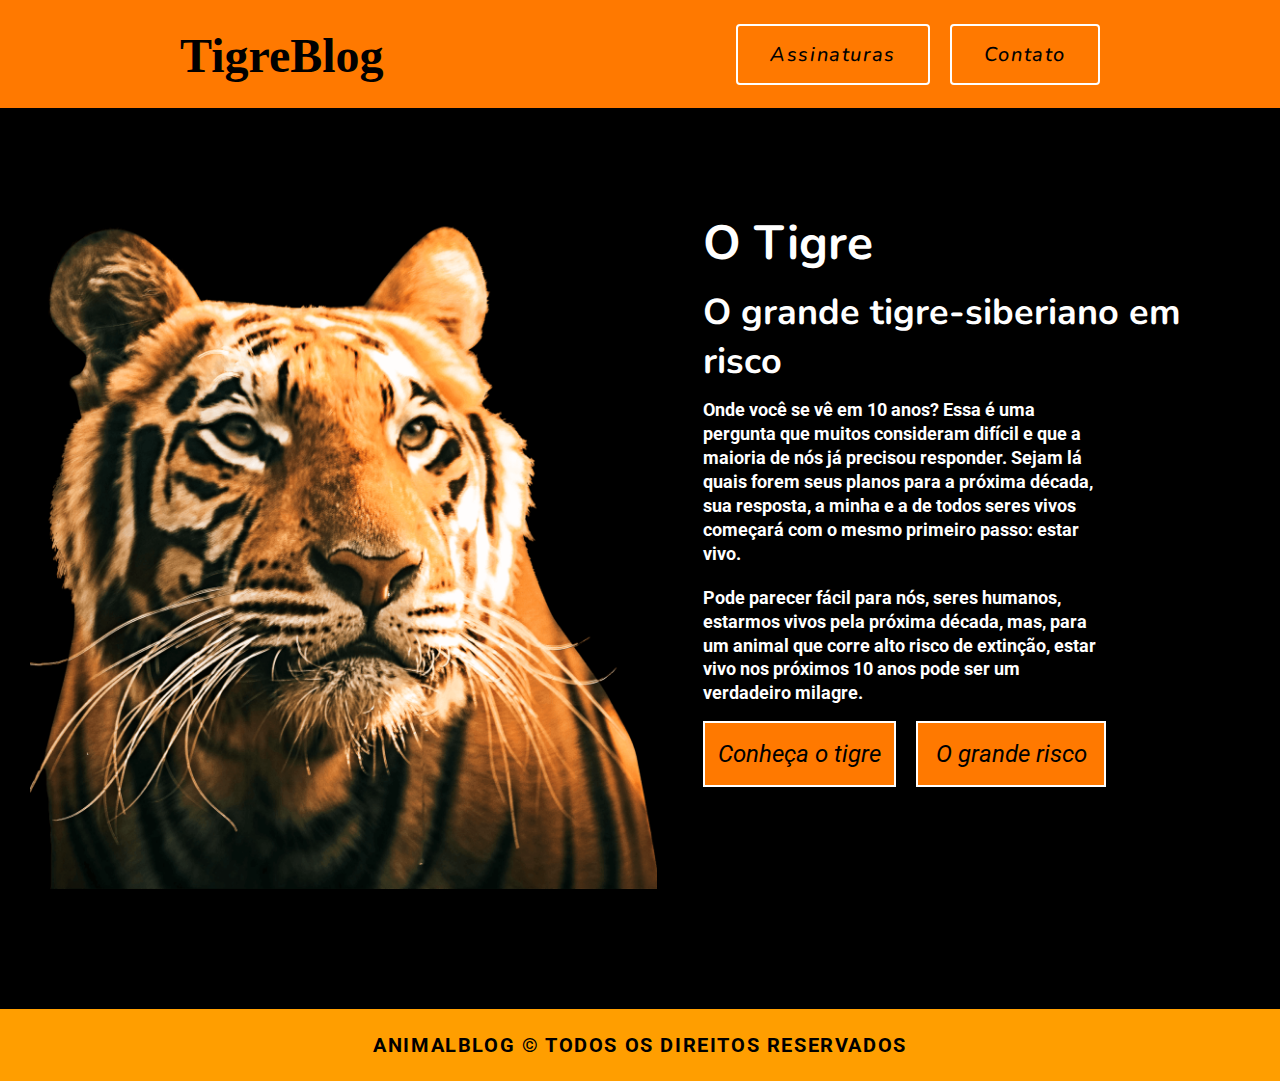
<file: index.html>
<!DOCTYPE html>
<html lang="pt-BR">

<head>
  <meta charset="UTF-8">
  <meta http-equiv="X-UA-Compatible" content="IE=edge">
  <meta name="viewport" content="width=device-width, initial-scale=1.0">
  <title>Tigre Blog</title>
  <meta name="description" content="Venha conferir todas as informações sobre o tigre-siberiano">

  <!-- metas/ogs -->
  <meta property="og:title" content="Tigre Blog">
  <meta property="og:description" content="Venha conferir todas as informações sobre o tigre-siberiano">
  <meta property="og:type" content="website">

  <!-- fonts / roboto / nunito -->
  <link rel="preconnect" href="https://fonts.googleapis.com">
  <link rel="preconnect" href="https://fonts.gstatic.com" crossorigin>
  <link href="https://fonts.googleapis.com/css2?family=Nunito:ital,wght@0,500;0,600;0,700;1,500;1,600;1,700&family=Roboto:ital,wght@0,400;0,500;1,400;1,500&display=swap" rel="stylesheet">

  <!-- links/ css / favicon -->
  <link rel="shortcut icon" href="./favicon.ico" type="image/x-icon">
  <link rel="preload" href="./css/style.min.css" as="style">
  <link rel="stylesheet" href="./css/style.min.css">
</head>

<body>
  <header class="background-3">
    <div class="container header-content container-main">
      <div class="header-content-logo">
        <a href="./index.html" aria-label="retornar para a home">
          <img src="./img/icons/TigreBlog.svg" alt="Logo" width="220" height="64">
        </a>
      </div>
      <nav class="nav-secundaria" aria-label="Navegação secundária" data-menu>
        <button class="menu-mobile" data-menu="button"></button>
        <ul class="nav-secundaria-itens" data-menu="list">
          <li>
            <a href="./assinaturas.html" class="color-2 size-20 family-title">Assinaturas</a>
          </li>
          <li>
            <a href="./assinaturas.html" class="color-2 size-20 family-title">Contato</a>
          </li>
        </ul>
      </nav>
    </div>
  </header>
  <main>
    <section class="background-2 intro-home-bg" aria-label="Introdução da home">
      <div class="container-intro-home intro-home">
        <div class="intro-home-img">
          <img src="./img/Richard-parker.png" alt="O tigre Richard parker" width="1300" height="1620">
        </div>
        <div class="intro-home-content">
          <h1 class="color-1 size-48 family-title">O Tigre <span class="size-36">O grande tigre-siberiano em risco</span></h1>
          <p class="color-1 size-18 family-text">Onde você se vê em 10 anos? Essa é uma pergunta que muitos consideram difícil e que a maioria de nós já precisou responder. Sejam lá quais forem seus planos para a próxima década, sua resposta, a minha e a de todos seres vivos começará com o mesmo primeiro passo: estar vivo.</p>
          <p class="color-1 size-18 family-text">Pode parecer fácil para nós, seres humanos, estarmos vivos pela próxima década, mas, para um animal que corre alto risco de extinção, estar vivo nos próximos 10 anos pode ser um verdadeiro milagre. </p>
          <nav class="nav-primaria" aria-label="Navegação primária">
            <ul>
              <li>
                <a href="./tigre.html" class="color-2 size-24 background-3 family-text">Conheça o tigre</a>
              </li>
              <li>
                <a href="./extincao.html" class="color-2 size-24 background-3 family-text">O grande risco</a>
              </li>
            </ul>
          </nav>
        </div>
      </div>
    </section>
  </main>
  <footer class="background-4">
    <div class="container-main footer-content">
      <p class="color-2 size-20 family-text">Animalblog &copy; todos os direitos reservados</p>
    </div>
  </footer>
  <script type="module" src="./js/script.js"></script>
</body>

</html>
</file>
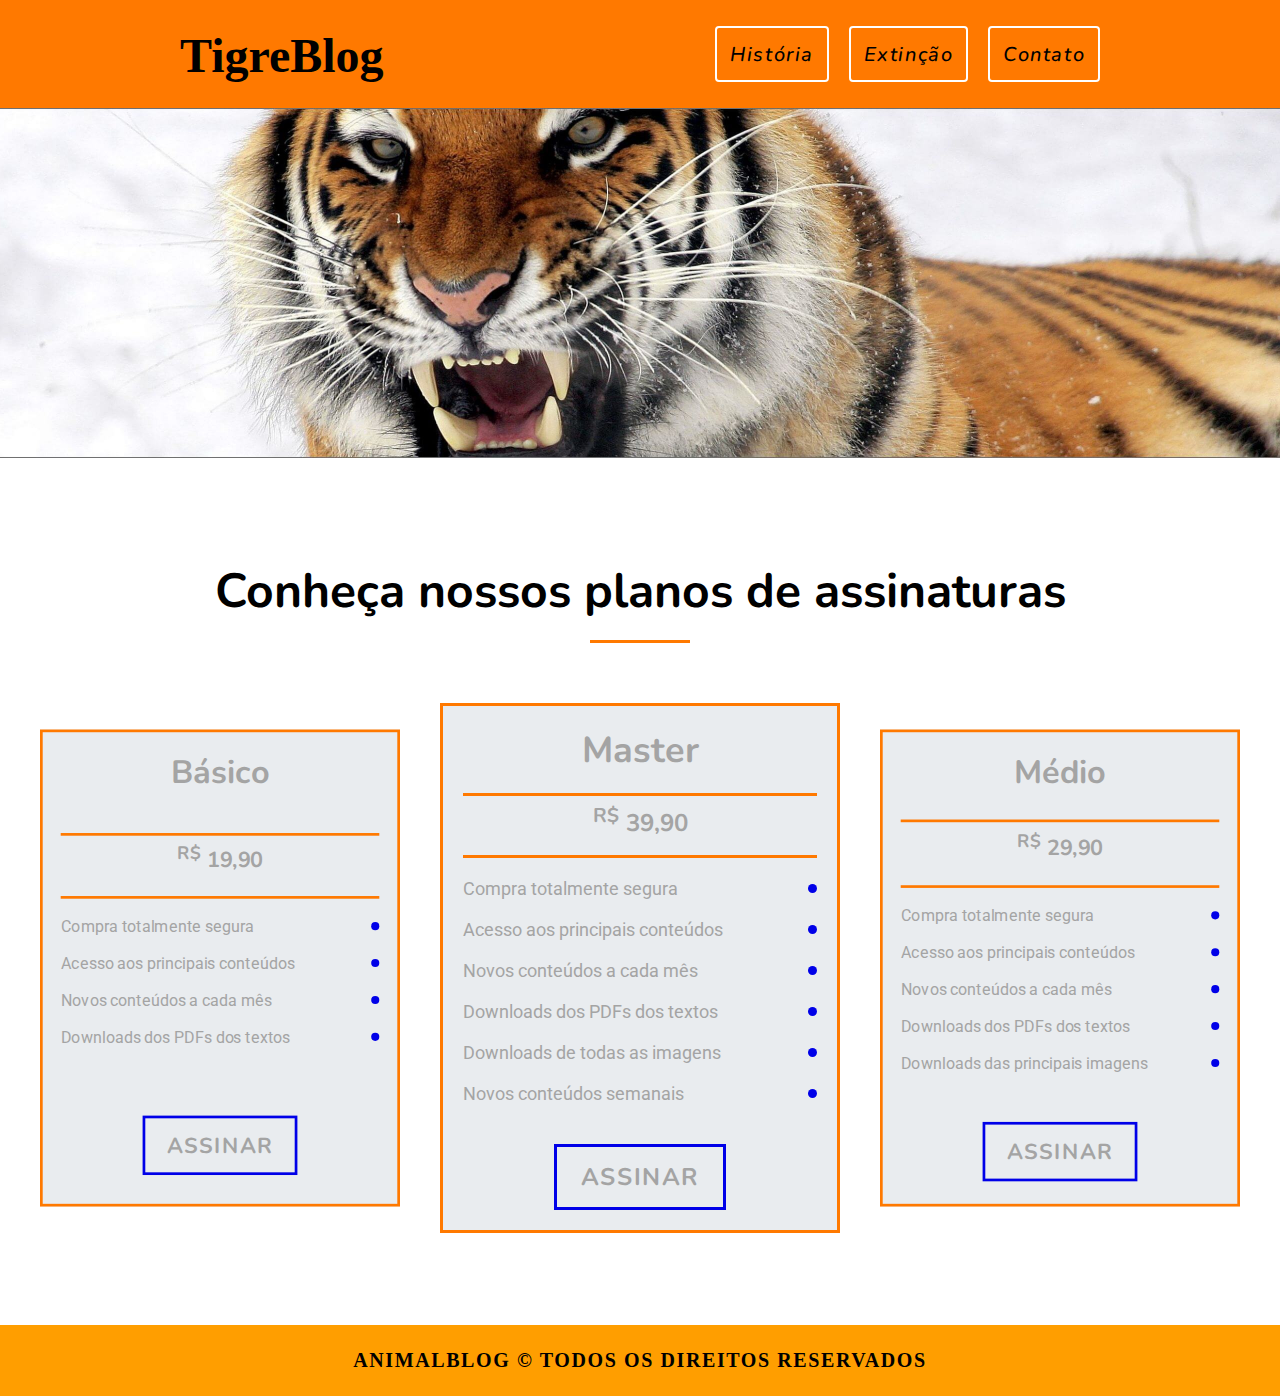
<file: assinaturas.html>
<!DOCTYPE html>
<html lang="pt-BR">

<head>
  <meta charset="UTF-8">
  <meta http-equiv="X-UA-Compatible" content="IE=edge">
  <meta name="viewport" content="width=device-width, initial-scale=1.0">
  <title>Tigre Blog</title>
  <meta name="description" content="Venha conferir todas as informações sobre o tigre-siberiano">

  <!-- metas/ogs -->
  <meta property="og:title" content="Tigre Blog">
  <meta property="og:description" content="Venha conferir todas as informações sobre o tigre-siberiano">
  <meta property="og:type" content="website">

  <!-- fonts / roboto / nunito -->
  <link rel="preconnect" href="https://fonts.googleapis.com">
  <link rel="preconnect" href="https://fonts.gstatic.com" crossorigin>
  <link href="https://fonts.googleapis.com/css2?family=Nunito:ital,wght@0,500;0,600;0,700;1,500;1,600;1,700&family=Roboto:ital,wght@0,400;0,500;1,400;1,500&display=swap" rel="stylesheet">

  <!-- links/ css / favicon -->
  <link rel="shortcut icon" href="./favicon.ico" type="image/x-icon">
  <link rel="preload" href="./css/style.min.css" as="style">
  <link rel="stylesheet" href="./css/style.min.css">
</head>

<body>
  <header class="background-3" id="header">
    <div class="container header-content container-main">
      <div class="header-content-logo">
        <a href="./index.html" aria-label="retornar para a home">
          <img src="./img/icons/TigreBlog.svg" alt="Logo" width="220" height="64">
        </a>
      </div>
      <!-- ainda com a classe de nav secundária pois compartilha
           os mesmos estilos que a nav da home, porém aqui ela se torna a 
           unica navegação da página, por isso aqui, ela recebe o aria de principal
           porém na home mantém o aria de secundária -->
      <nav class="nav-secundaria" aria-label="Navegação primária" data-menu>
        <button class="menu-mobile" data-menu="button"></button>
        <ul class="nav-secundaria-itens nav-secunda-itens-tigre" data-menu="list">
          <li>
            <a href="./tigre.html" class="color-2 size-20 family-title">História</a>
          </li>
          <li>
            <a href="./extincao.html" class="color-2 size-20 family-title">Extinção</a>
          </li>
          <li>
            <a href="./assinaturas.html" class="color-2 size-20 family-title">Contato</a>
          </li>
        </ul>
      </nav>
    </div>
  </header>
  <!-- div somente para servir de interação com o css
       e gerar a foto de introdução via background -->
  <div class="intro intro-assinaturas">
  </div>
  <main>
    <section id="planos" aria-labelledby="planos-title">
      <h1 class="color-2 size-48 family-title bold container-main" id="planos-title">Conheça nossos planos de assinaturas</h1>
      <div class="assinaturas-planos container-planos">
        <div class="basico">
          <h2 class="color-4 family-title bold size-36">Básico</h2>
          <span class="color-4 family-title bold size-24 span-price"><sup>R$</sup> 19,90</span>
          <ul class="assinaturas-planos-especificacoes" aria-label="Especificações">
            <li>
              <span class="color-4 family-text size-18">Compra totalmente segura</span>
            </li>
            <li>
              <span class="color-4 family-text size-18">Acesso aos principais conteúdos</span>
            </li>
            <li>
              <span class="color-4 family-text size-18">Novos conteúdos a cada mês</span>
            </li>
            <li>
              <span class="color-4 family-text size-18"> Downloads dos PDFs dos textos</span>
            </li>
          </ul>
          <div class="link-to-buy">
            <a href="" class="color-4 family-title bold size-24" aria-label="Clique para assinar um de nosso planos">Assinar</a>
          </div>
        </div>
        <div class="medio">
          <h2 class="color-4 family-title bold size-36">Médio</h2>
          <span class="color-4 family-title bold size-24 span-price"><sup>R$</sup> 29,90</span>
          <ul class="assinaturas-planos-especificacoes" aria-label="Especificações">
            <li>
              <span class="color-4 family-text size-18">Compra totalmente segura</span>
            </li>
            <li>
              <span class="color-4 family-text size-18">Acesso aos principais conteúdos</span>
            </li>
            <li>
              <span class="color-4 family-text size-18">Novos conteúdos a cada mês</span>
            </li>
            <li>
              <span class="color-4 family-text size-18"> Downloads dos PDFs dos textos</span>
            </li>
            <li>
              <span class="color-4 family-text size-18"> Downloads das principais imagens</span>
            </li>
          </ul>
          <div class="link-to-buy">
            <a href="" class="color-4 family-title bold size-24" aria-label="Clique para assinar um de nosso planos">Assinar</a>
          </div>
        </div>
        <div class="master">
          <h2 class="color-4 family-title bold size-36">Master</h2>
          <span class="color-4 family-title bold size-24 span-price"><sup>R$</sup> 39,90</span>
          <ul class="assinaturas-planos-especificacoes" aria-label="Especificações">
            <li>
              <span class="color-4 family-text size-18">Compra totalmente segura</span>
            </li>
            <li>
              <span class="color-4 family-text size-18">Acesso aos principais conteúdos</span>
            </li>
            <li>
              <span class="color-4 family-text size-18">Novos conteúdos a cada mês</span>
            </li>
            <li>
              <span class="color-4 family-text size-18">Downloads dos PDFs dos textos</span>
            </li>
            <li>
              <span class="color-4 family-text size-18">Downloads de todas as imagens</span>
            </li>
            <li>
              <span class="color-4 family-text size-18"> Novos conteúdos semanais</span>
            </li>
          </ul>
          <div class="link-to-buy">
            <a href="" class="color-4 family-title bold size-24" aria-label="Clique para assinar um de nosso planos">Assinar</a>
          </div>
        </div>
      </div>
    </section>
  </main>
  <footer class="background-4">
    <div class="container-main footer-content">
      <p class="color-2 size-20">Animalblog &copy; todos os direitos reservados</p>
    </div>
  </footer>
  <script type="module" src="./js/script.js"></script>
</body>

</html>
</file>
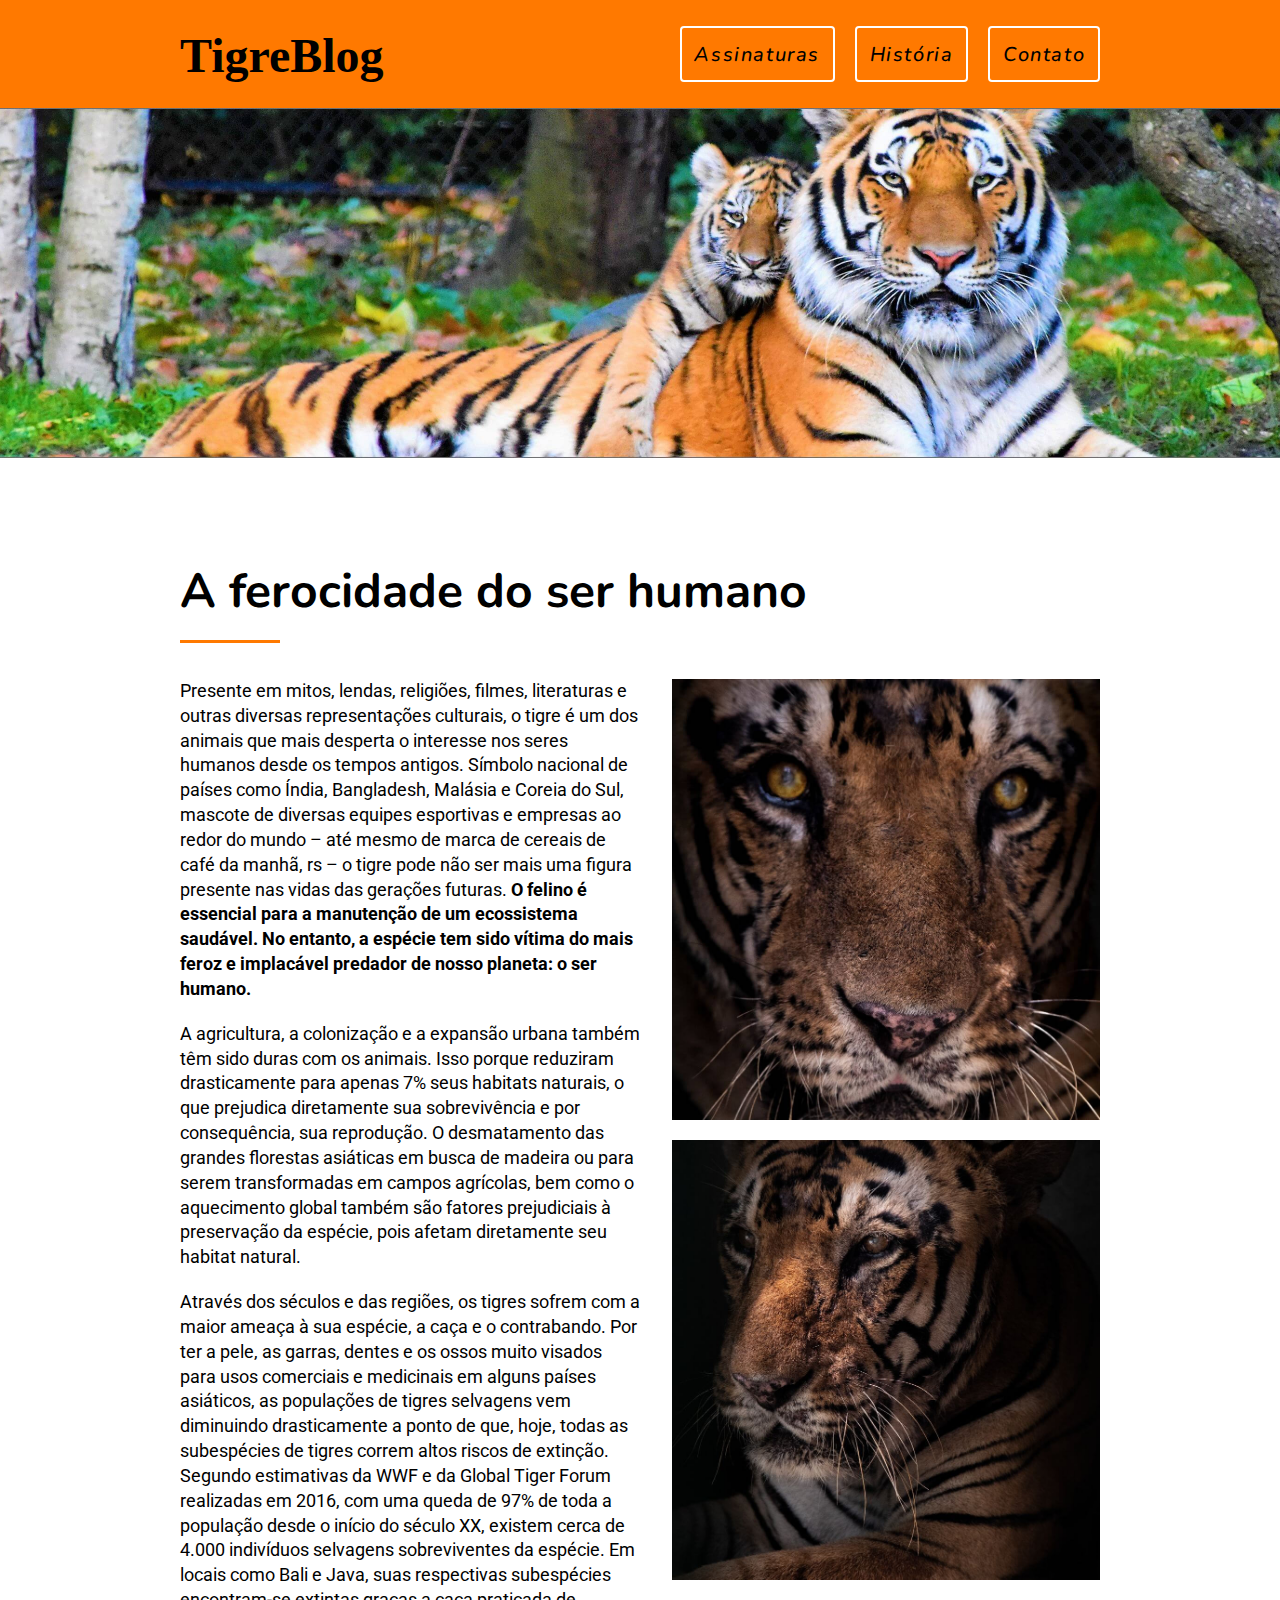
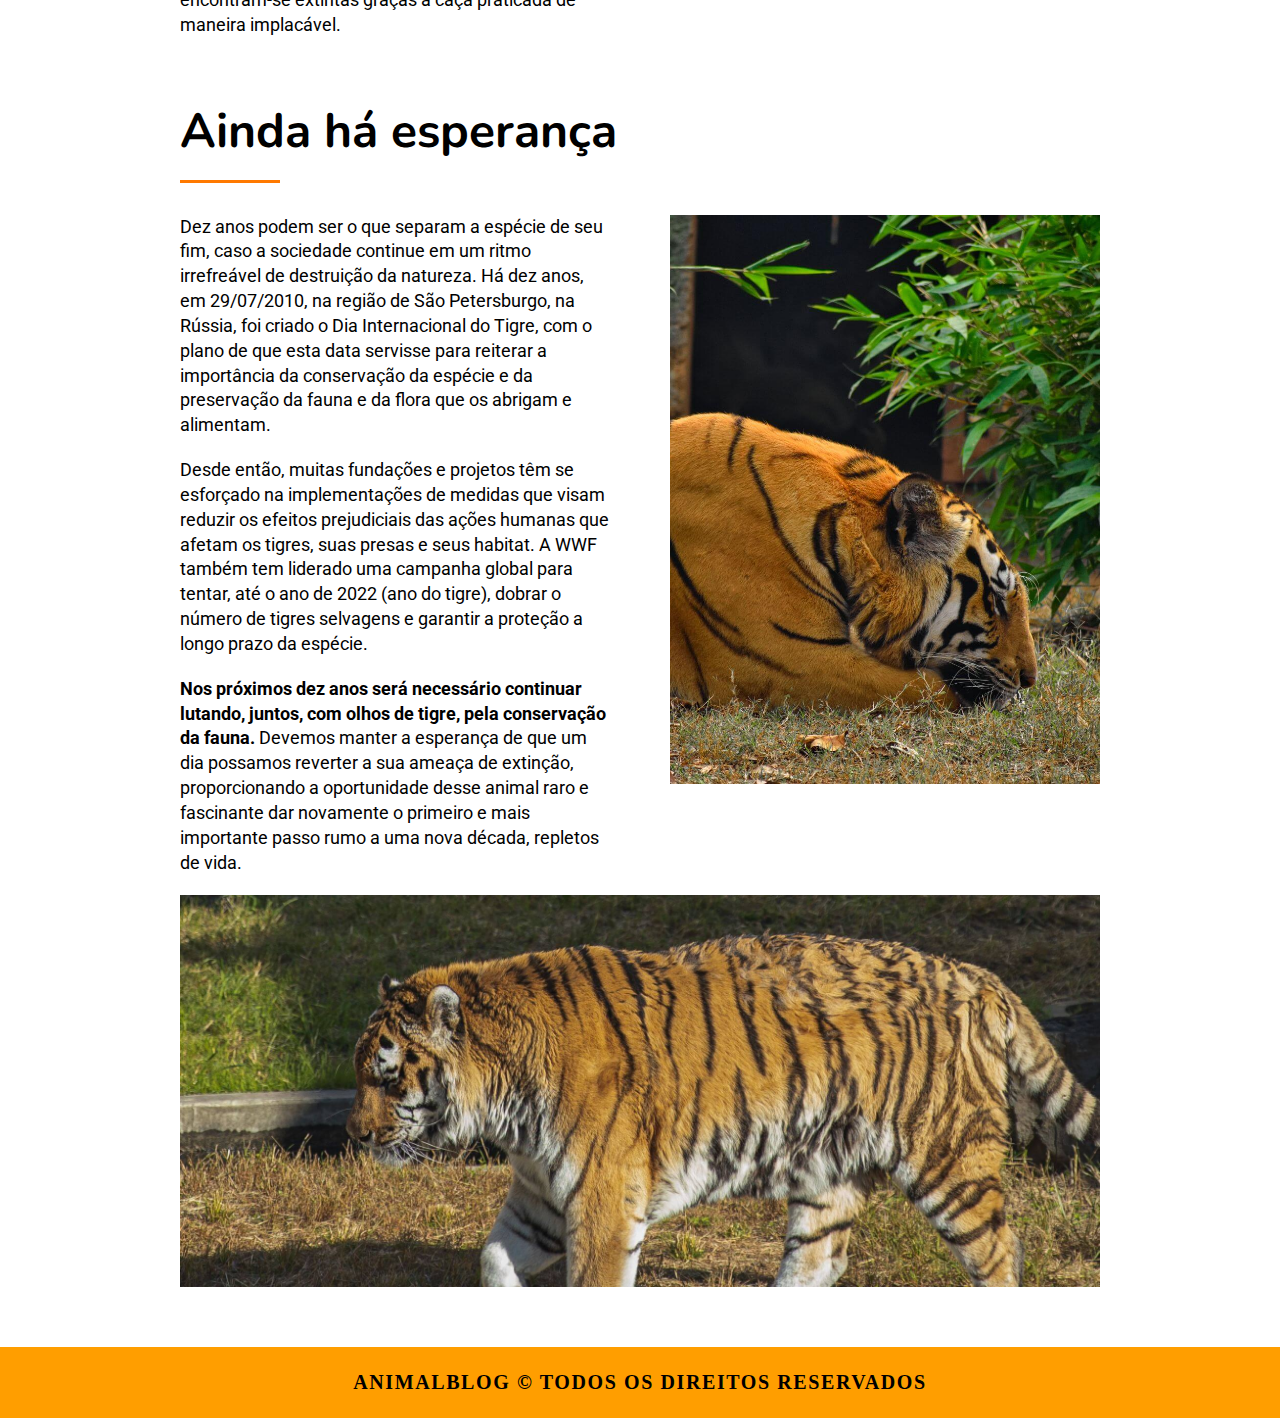
<file: extincao.html>
<!DOCTYPE html>
<html lang="pt-BR">

<head>
  <meta charset="UTF-8">
  <meta http-equiv="X-UA-Compatible" content="IE=edge">
  <meta name="viewport" content="width=device-width, initial-scale=1.0">
  <title>Tigre Blog</title>
  <meta name="description" content="Venha conferir todas as informações sobre o tigre-siberiano">

  <!-- metas/ogs -->
  <meta property="og:title" content="Tigre Blog">
  <meta property="og:description" content="Venha conferir todas as informações sobre o tigre-siberiano">
  <meta property="og:type" content="website">

  <!-- fonts / roboto / nunito -->
  <link rel="preconnect" href="https://fonts.googleapis.com">
  <link rel="preconnect" href="https://fonts.gstatic.com" crossorigin>
  <link href="https://fonts.googleapis.com/css2?family=Nunito:ital,wght@0,500;0,600;0,700;1,500;1,600;1,700&family=Roboto:ital,wght@0,400;0,500;1,400;1,500&display=swap" rel="stylesheet">

  <!-- links/ css / favicon -->
  <link rel="shortcut icon" href="./favicon.ico" type="image/x-icon">
  <link rel="preload" href="./css/style.min.css" as="style">
  <link rel="stylesheet" href="./css/style.min.css">
</head>

<body>
  <header class="background-3" id="header">
    <div class="container header-content container-main">
      <div class="header-content-logo">
        <a href="./index.html" aria-label="retornar para a home">
          <img src="./img/icons/TigreBlog.svg" alt="Logo" width="220" height="64">
        </a>
      </div>
      <!-- ainda com a classe de nav secundária pois compartilha
           os mesmos estilos que a nav da home, porém aqui ela se torna a 
           unica navegação da página, por isso aqui, ela recebe o aria de principal
           porém na home mantém o aria de secundária -->
      <nav class="nav-secundaria" aria-label="Navegação primária" data-menu>
        <button class="menu-mobile" data-menu="button"></button>
        <ul class="nav-secundaria-itens nav-secunda-itens-tigre" data-menu="list">
          <li>
            <a href="./assinaturas.html" class="color-2 size-20 family-title">Assinaturas</a>
          </li>
          <li>
            <a href="./tigre.html" class="color-2 size-20 family-title">História</a>
          </li>
          <li>
            <a href="./assinaturas.html" class="color-2 size-20 family-title">Contato</a>
          </li>
        </ul>
      </nav>
    </div>
  </header>
  <!-- div somente para servir de interação com o css
       e gerar a foto de introdução via background -->
  <div class="intro intro-extincao">
  </div>
  <main>
    <article class="container-main ferocidade" aria-label="A ferocidade do ser humano">
      <h1 class="color-2 size-48 family-title bold">A ferocidade do ser humano</h1>
      <div class="ferocidade-grid">
        <div class="ferocidade-grid-text">
          <p class="color-2 family-text size-18 line-height-text">Presente em mitos, lendas, religiões, filmes, literaturas e outras diversas representações culturais, o tigre é um dos animais que mais desperta o interesse nos seres humanos desde os tempos antigos. Símbolo nacional de países como Índia, Bangladesh, Malásia e Coreia do Sul, mascote de diversas equipes esportivas e empresas ao redor do mundo – até mesmo de marca de cereais de café da manhã, rs – o tigre pode não ser mais uma figura presente nas vidas das gerações futuras.<strong> O felino é essencial para a manutenção de um ecossistema saudável. No entanto, a espécie tem sido vítima do mais feroz e implacável predador de nosso planeta: o ser humano.</strong> </p>
          <p class="color-2 family-text size-18 line-height-text">A agricultura, a colonização e a expansão urbana também têm sido duras com os animais. Isso porque reduziram drasticamente para apenas 7% seus habitats naturais, o que prejudica diretamente sua sobrevivência e por consequência, sua reprodução. O desmatamento das grandes florestas asiáticas em busca de madeira ou para serem transformadas em campos agrícolas, bem como o aquecimento global também são fatores prejudiciais à preservação da espécie, pois afetam diretamente seu habitat natural.
          </p>
          <p class="color-2 family-text size-18 line-height-text">Através dos séculos e das regiões, os tigres sofrem com a maior ameaça à sua espécie, a caça e o contrabando. Por ter a pele, as garras, dentes e os ossos muito visados para usos comerciais e medicinais em alguns países asiáticos, as populações de tigres selvagens vem diminuindo drasticamente a ponto de que, hoje, todas as subespécies de tigres correm altos riscos de extinção. Segundo estimativas da WWF e da Global Tiger Forum realizadas em 2016, com uma queda de 97% de toda a população desde o início do século XX, existem cerca de 4.000 indivíduos selvagens sobreviventes da espécie. Em locais como Bali e Java, suas respectivas subespécies encontram-se extintas graças a caça praticada de maneira implacável. </p>
        </div>
        <div class="ferocidade-grid-img">
          <div>
            <img src="./img/extincao/Ferocidade-1.jpg" alt="Imagem de um tigre descontente" width="920" height="947">
          </div>
          <div>
            <img src="./img/extincao/Ferocidade-2.jpg" alt="Imagem de um tigre descontente" width="920" height="947">
          </div>
        </div>
      </div>
    </article>

    <article class="container-main esperanca" aria-label="Ainda há esperança">
      <h1 class="color-2 bold family-title size-48">Ainda há esperança</h1>
      <div class="esperanca-grid">
        <div class="esperanca-text">
          <p class="color-2 family-text line-height-text size-18">Dez anos podem ser o que separam a espécie de seu fim, caso a sociedade continue em um ritmo irrefreável de destruição da natureza. Há dez anos, em 29/07/2010, na região de São Petersburgo, na Rússia, foi criado o Dia Internacional do Tigre, com o plano de que esta data servisse para reiterar a importância da conservação da espécie e da preservação da fauna e da flora que os abrigam e alimentam.</p>
          <p class="color-2 family-text line-height-text size-18">Desde então, muitas fundações e projetos têm se esforçado na implementações de medidas que visam reduzir os efeitos prejudiciais das ações humanas que afetam os tigres, suas presas e seus habitat. A WWF também tem liderado uma campanha global para tentar, até o ano de 2022 (ano do tigre), dobrar o número de tigres selvagens e garantir a proteção a longo prazo da espécie.</p>
          <p class="color-2 family-text line-height-text size-18"><strong>Nos próximos dez anos será necessário continuar lutando, juntos, com olhos de tigre, pela conservação da fauna.</strong> Devemos manter a esperança de que um dia possamos reverter a sua ameaça de extinção, proporcionando a oportunidade desse animal raro e fascinante dar novamente o primeiro e mais importante passo rumo a uma nova década, repletos de vida.</p>
        </div>
        <div class="esperanca-img-1">
          <img src="./img/extincao/esperança_1.jpg" alt="Tigre esperança imagem um" width="840" height="1112">
        </div>
        <div class="esperanca-img-2">
          <img src="./img/extincao/experança_2.jpg" alt="Tigre esperança imagem dois" width="1880" height="800">
        </div>
      </div>
    </article>
  </main>
  <footer class=" background-4">
    <div class="container-main footer-content">
      <p class="color-2 size-20">Animalblog &copy; todos os direitos reservados</p>
    </div>
  </footer>
  <script type="module" src="./js/script.js"></script>
</body>

</html>
</file>
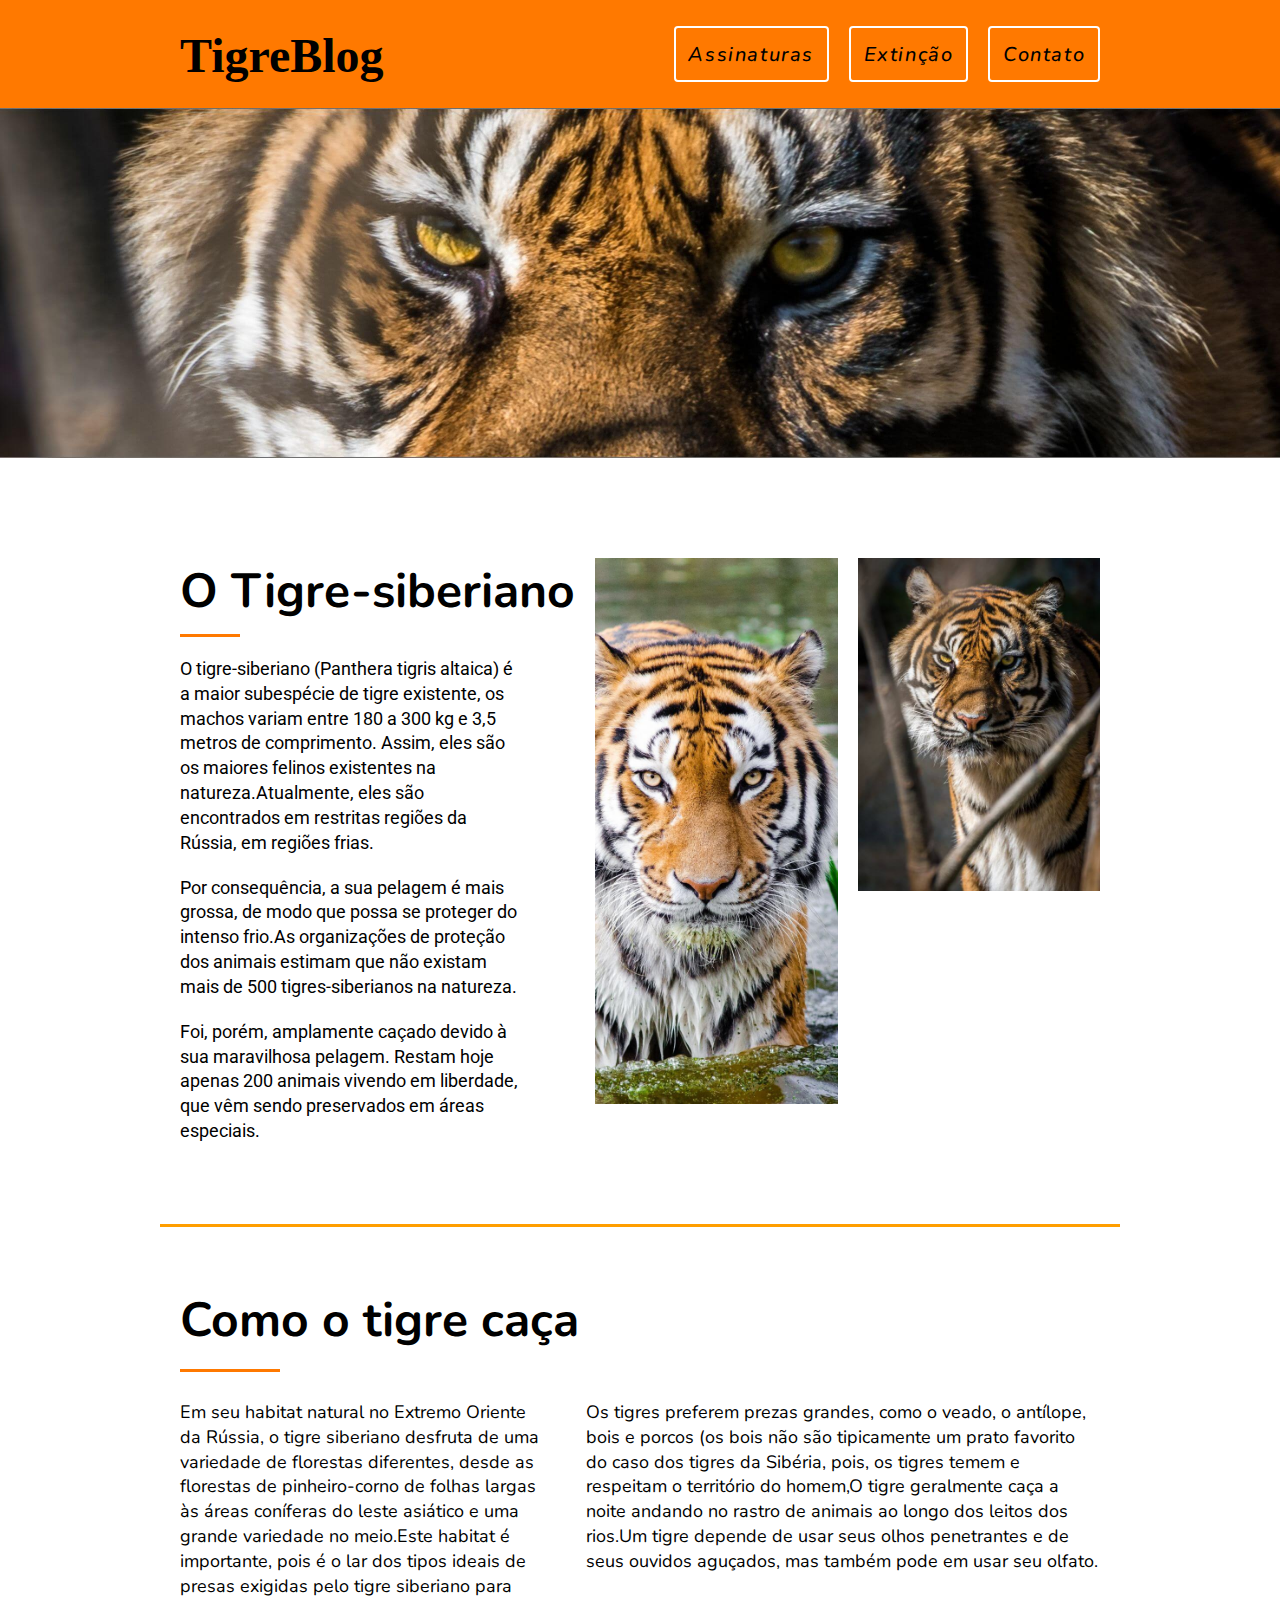
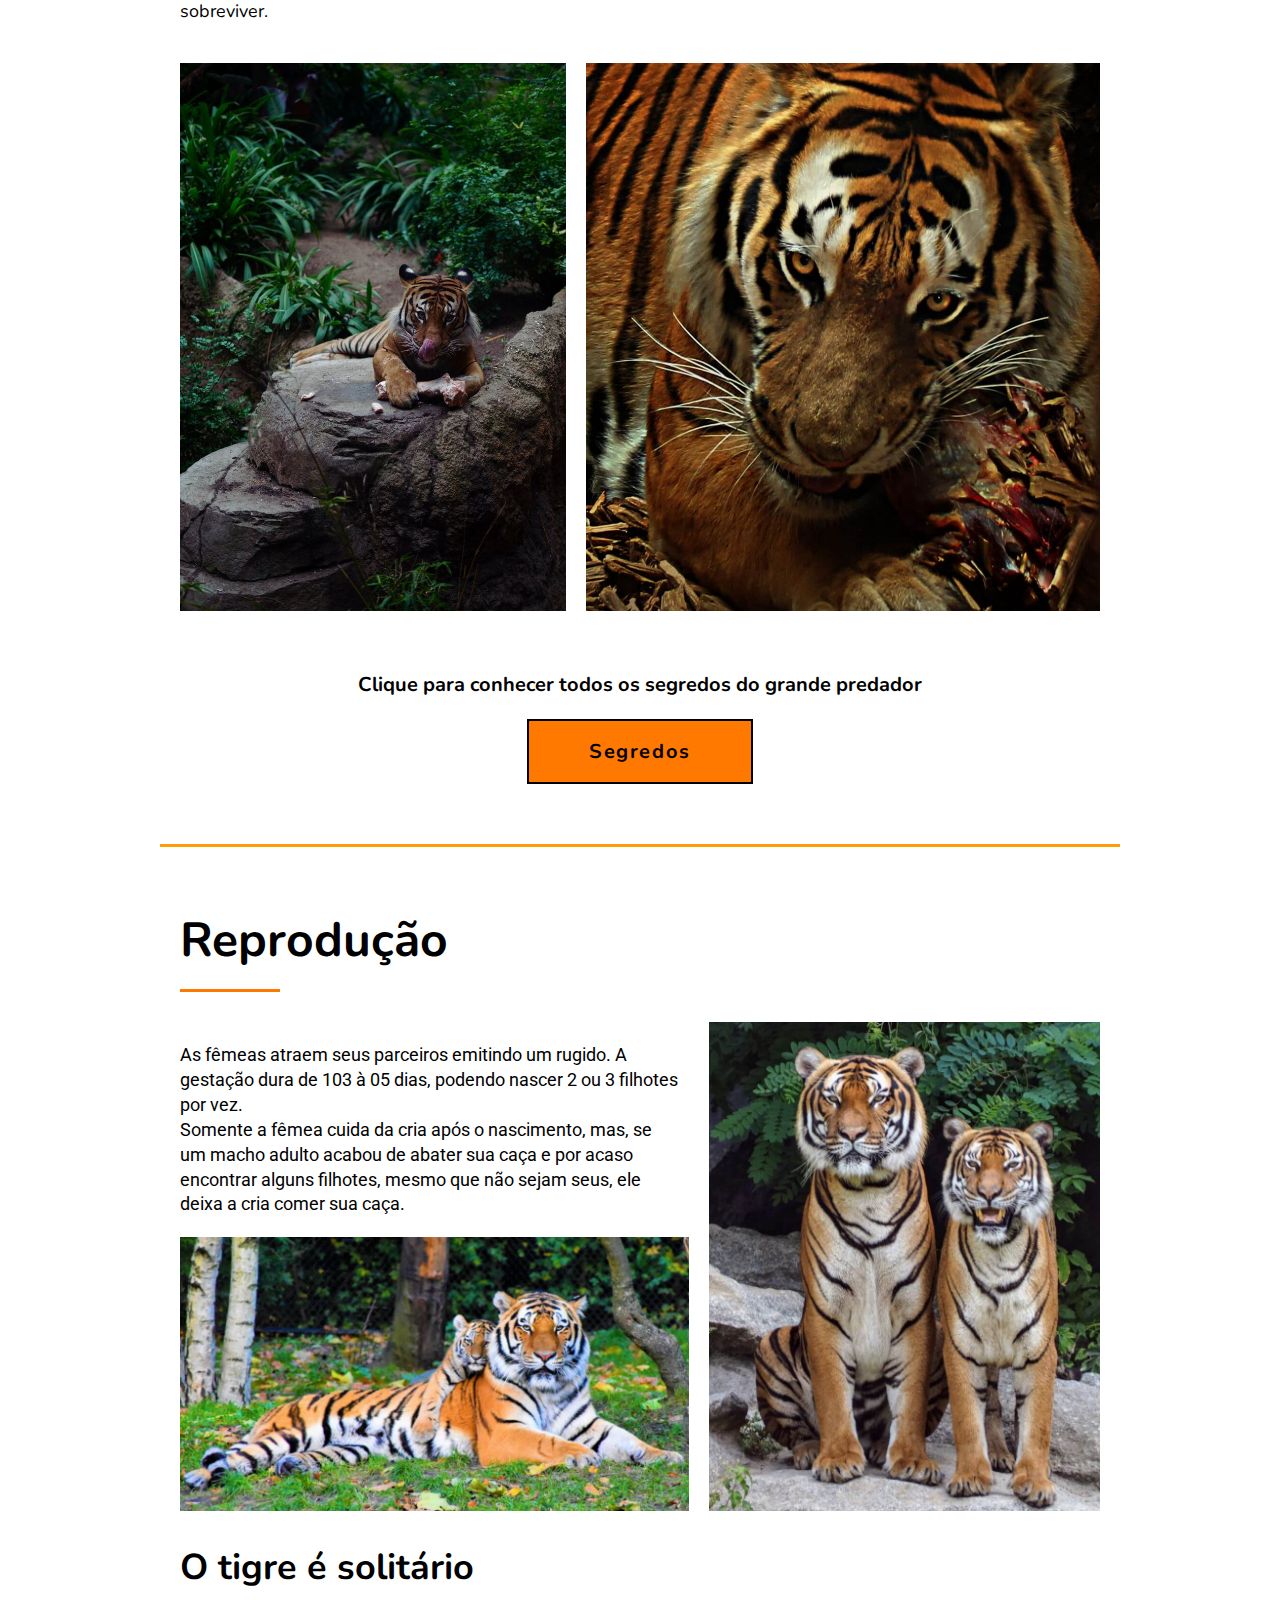
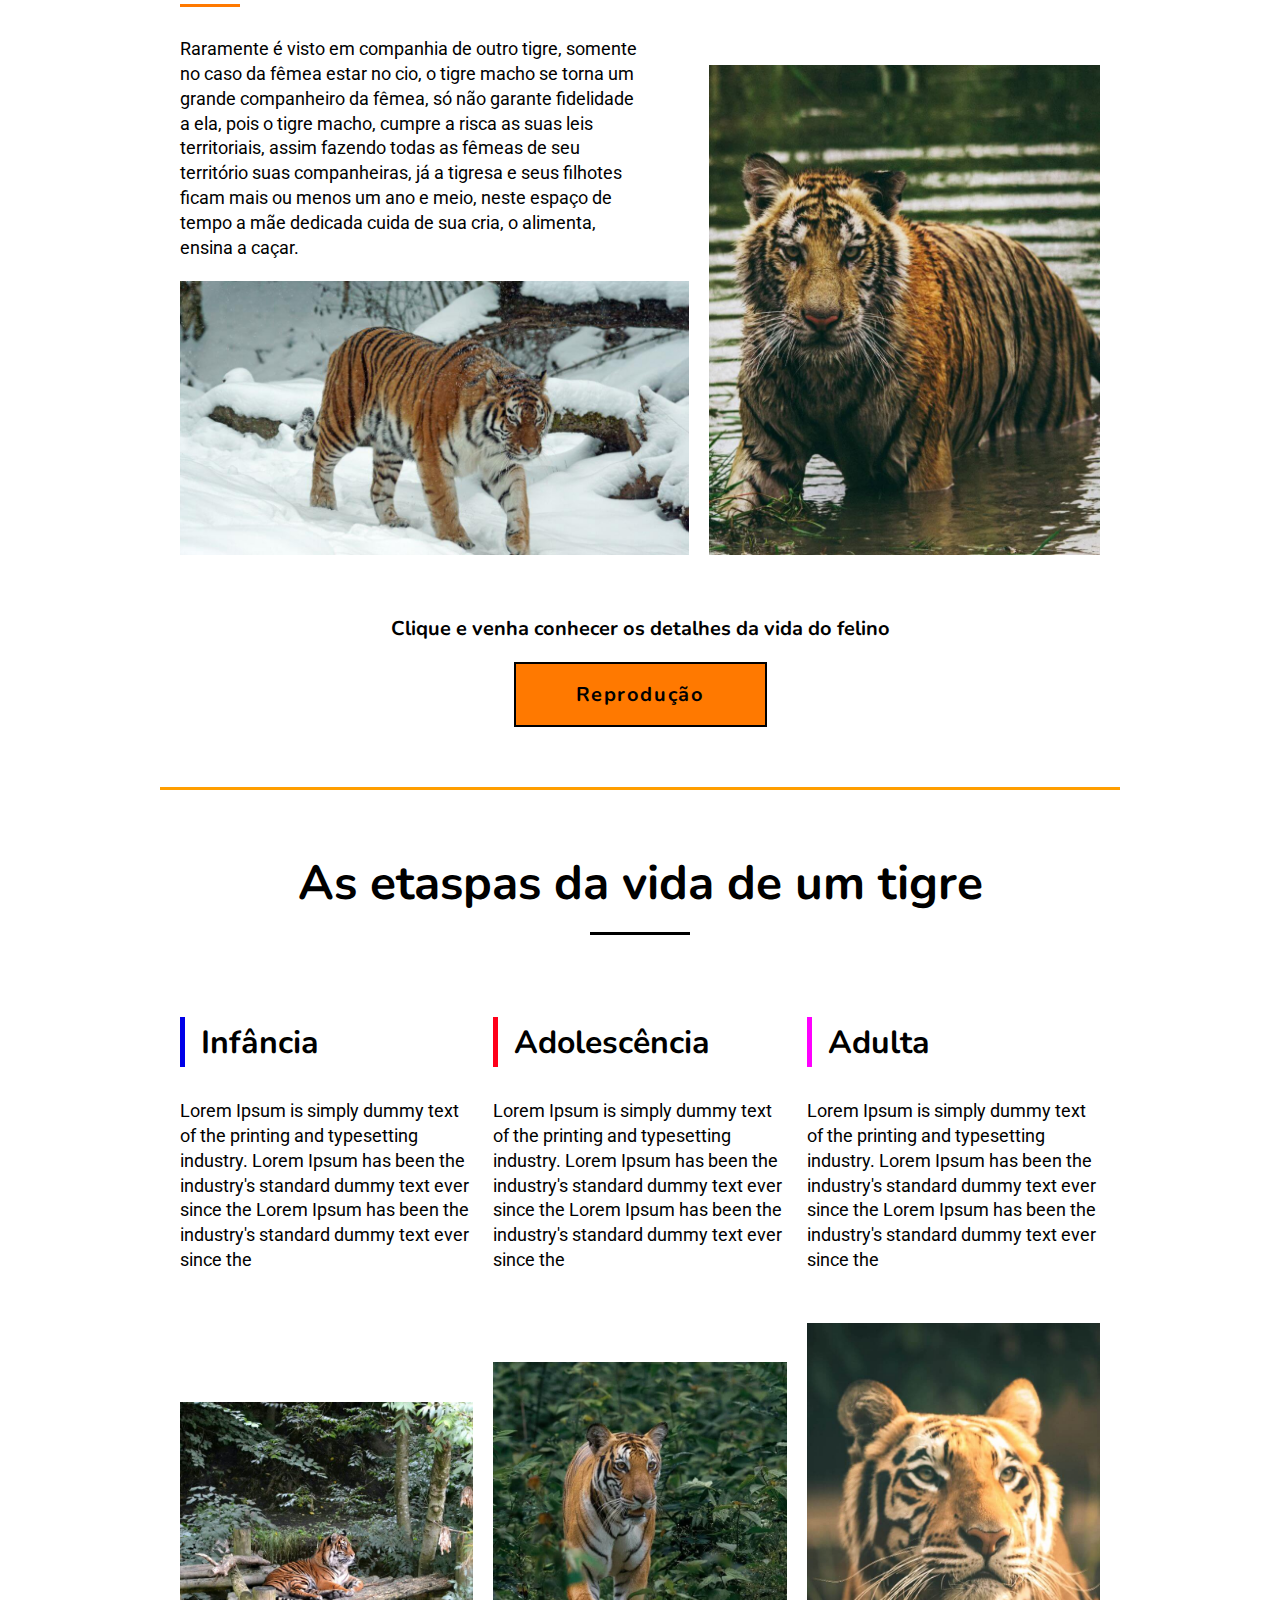
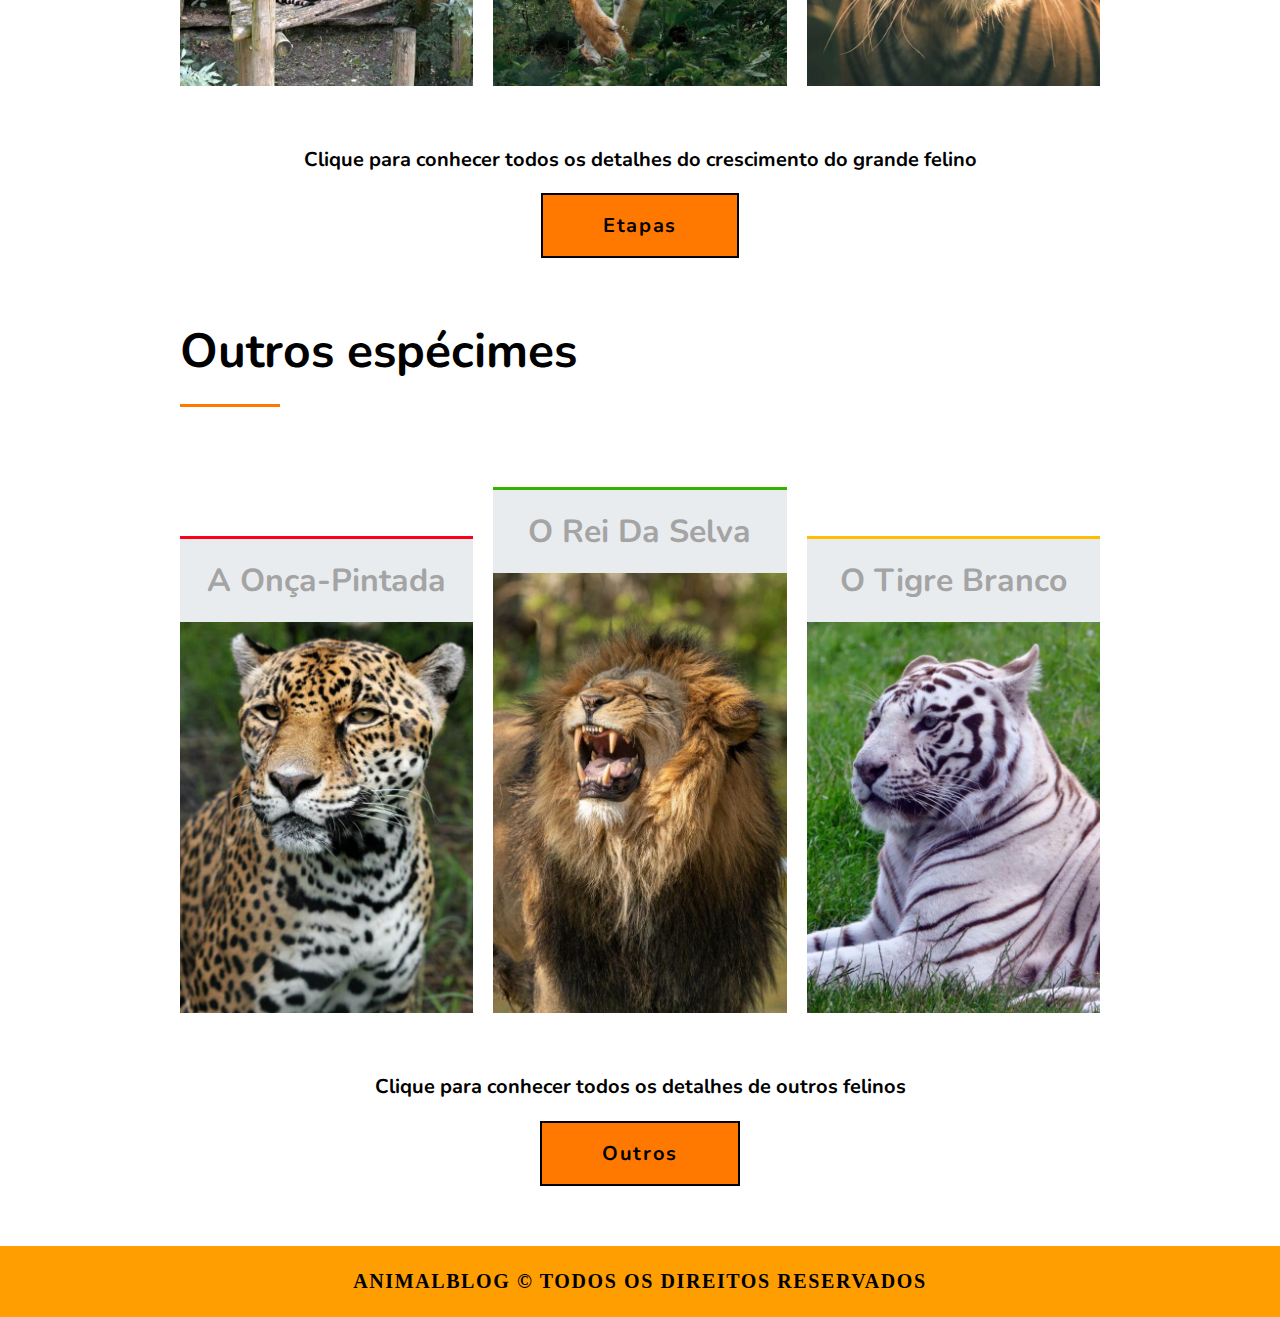
<file: tigre.html>
<!DOCTYPE html>
<html lang="pt-BR">

<head>
  <meta charset="UTF-8">
  <meta http-equiv="X-UA-Compatible" content="IE=edge">
  <meta name="viewport" content="width=device-width, initial-scale=1.0">
  <title>Tigre Blog</title>
  <meta name="description" content="Venha conferir todas as informações sobre o tigre-siberiano">

  <!-- metas/ogs -->
  <meta property="og:title" content="Tigre Blog">
  <meta property="og:description" content="Venha conferir todas as informações sobre o tigre-siberiano">
  <meta property="og:type" content="website">

  <!-- fonts / roboto / nunito -->
  <link rel="preconnect" href="https://fonts.googleapis.com">
  <link rel="preconnect" href="https://fonts.gstatic.com" crossorigin>
  <link href="https://fonts.googleapis.com/css2?family=Nunito:ital,wght@0,500;0,600;0,700;1,500;1,600;1,700&family=Roboto:ital,wght@0,400;0,500;1,400;1,500&display=swap" rel="stylesheet">

  <!-- links/ css / favicon -->
  <link rel="shortcut icon" href="./favicon.ico" type="image/x-icon">
  <link rel="preload" href="./css/style.min.css" as="style">
  <link rel="stylesheet" href="./css/style.min.css">
</head>

<body>
  <header class="background-3" id="header">
    <div class="container header-content container-main">
      <div class="header-content-logo">
        <a href="./index.html" aria-label="retornar para a home">
          <img src="./img/icons/TigreBlog.svg" alt="Logo" width="220" height="64">
        </a>
      </div>
      <!-- ainda com a classe de nav secundária pois compartilha
           os mesmos estilos que a nav da home, porém aqui ela se torna a 
           unica navegação da página, por isso aqui, ela recebe o aria de principal
           porém na home mantém o aria de secundária -->
      <nav class="nav-secundaria" aria-label="Navegação primária" data-menu>
        <button class="menu-mobile" data-menu="button"></button>
        <ul class="nav-secundaria-itens nav-secunda-itens-tigre" data-menu="list">
          <li>
            <a href="./assinaturas.html" class="color-2 size-20 family-title">Assinaturas</a>
          </li>
          <li>
            <a href="./extincao.html" class="color-2 size-20 family-title">Extinção</a>
          </li>
          <li>
            <a href="./assinaturas.html" class="color-2 size-20 family-title">Contato</a>
          </li>
        </ul>
      </nav>
    </div>
  </header>
  <!-- div somente para servir de interação com o css
       e gerar a foto de introdução via background -->
  <div class="intro intro-tigre">
  </div>
  <main>
    <section class="the-tiger border-separator container-main container-main" aria-labelledby="title-main">
      <div class=" the-tiger-text">
        <h1 class="color-2 size-48 family-title" id="title-main">O Tigre-siberiano</h1>
        <p class="color-2 size-18 family-text">O tigre-siberiano (Panthera tigris altaica) é a maior subespécie de tigre existente, os machos variam entre 180 a 300 kg e 3,5 metros de comprimento. Assim, eles são os maiores felinos existentes na natureza.Atualmente, eles são encontrados em restritas regiões da Rússia, em regiões frias. </p>
        <p class="color-2 size-18 family-text">Por consequência, a sua pelagem é mais grossa, de modo que possa se proteger do intenso frio.As organizações de proteção dos animais estimam que não existam mais de 500 tigres-siberianos na
          natureza.</p>
        <p class="color-2 size-18 family-text">Foi, porém, amplamente caçado devido à sua maravilhosa pelagem. Restam hoje apenas 200 animais vivendo em liberdade, que vêm sendo preservados em áreas especiais.</p>
      </div>
      <div class="the-tiger-img">
        <ul>
          <li class="the-tiger-img-1">
            <img src="./img/tigre/siberiano_1.jpg" alt="O tigre siberiano" width="560" height="1260">
          </li>
          <li class="the-tiger-img-2">
            <img src="./img/tigre/siberiano_2.jpg" alt="O tigre siberiano" width="560" height="770">
          </li>
        </ul>
      </div>
    </section>

    <section class="container-main border-separator tiger-hunter" aria-labelledby="tiger-hunter-title">
      <h2 class="color-2 size-48 family-title bold" id="tiger-hunter-title">Como o tigre caça</h2>
      <div class="tiger-hunter-grid">
        <p class="color-2 size-18 family-title line-height-text first-text">Em seu habitat natural no Extremo Oriente da Rússia, o tigre siberiano desfruta de uma variedade de florestas diferentes, desde as florestas de pinheiro-corno de folhas largas às áreas coníferas do leste asiático e uma grande variedade no meio.Este habitat é importante, pois é o lar dos tipos ideais de presas exigidas pelo tigre siberiano para sobreviver.
        </p>
        <p class="color-2 size-18 family-title line-height-text second-text">Os tigres preferem prezas grandes, como o veado, o antílope, bois e porcos (os bois não são tipicamente um prato favorito do caso dos tigres da Sibéria, pois, os tigres temem e respeitam o território do homem,O tigre geralmente caça a noite andando no rastro de animais ao longo dos leitos dos rios.Um tigre depende de usar seus olhos penetrantes e de seus ouvidos aguçados, mas também pode em usar seu olfato.</p>
        <div class="tiger-hunter-grid-img-1">
          <img src="./img/tigre/Caça_1.jpg" alt="Tigre caçador imagem um" width="760" height="1080">
        </div>
        <div class="tiger-hunter-grid-img-2">
          <img src="./img/tigre/Caça_2.jpg" alt="Tigre caçador imagem dois" width="1080" height="1080">
        </div>
      </div>
      <div class="call-action">
        <p class="color-2 size-20 family-title bold line-height-text">Clique para conhecer todos os segredos do grande predador</p>
        <a href="./assinaturas.html" class="color-2 family-title size-20">Segredos</a>
      </div>
    </section>

    <!-- section da reprodução ela possui uma segunda parte proxima
       aos seus estilos e também essa nova parte deriva de reprodução
       por isso compartilha dos mesmos estilos e classes, mas lembrando 
       que é uma outra região dentro de reprodução. -->
    <section class="reproduction container-main border-separator" aria-labelledby="reproduction-title">
      <h2 class="color-2 size-48 family-title bold reproduction-title" id="reproduction-title">Reprodução</h2>
      <div class="reproduction-grid">
        <div class="reproduction-grid-box-1">
          <p class="color-2 size-18 line-height-text family-text reproduction-first-text">As fêmeas atraem seus parceiros emitindo um rugido.
            A gestação dura de 103 à 05 dias, podendo nascer 2 ou 3 filhotes por vez. <br>
            Somente a fêmea cuida da cria após o nascimento, mas, se um macho adulto acabou de abater sua caça e por acaso encontrar alguns filhotes, mesmo que não sejam seus, ele deixa a cria comer sua caça.</p>
          <div class="reproduction-img-1">
            <img src="./img/tigre/Reprodução_1.jpg" alt="Tigre Reprodução">
          </div>
        </div>
        <div class="reproduction-img-2">
          <img src="./img/tigre/Reprodução_2.jpg" alt="Tigre Reprodução">
        </div>
      </div>
      <div class="reproduction-alone">
        <h3 class="color-2 size-36 family-title bold reproduction-title-alone">O tigre é solitário</h3>
        <div class="reproduction-grid">
          <div class="reproduction-grid-box-1">
            <p class="color-2 size-18 line-height-text family-text reproduction-first-text reproduction-alone-first-text">Raramente é visto em companhia de outro tigre, somente no caso da fêmea estar no cio, o tigre macho se torna um grande companheiro da fêmea, só não garante fidelidade a ela, pois o tigre macho, cumpre a risca as suas leis territoriais, assim fazendo todas as fêmeas de seu território suas companheiras, já a tigresa e seus filhotes ficam mais ou menos um ano e meio, neste espaço de tempo a mãe dedicada cuida de sua cria, o alimenta, ensina a caçar.</p>
            <div class="reproduction-img-1">
              <img src="./img/tigre/Alone_1.jpg" alt="Tigre solitário">
            </div>
          </div>
          <div class="reproduction-img-2">
            <img src="./img/tigre/Alone_2.jpg" alt="Tigre solitário">
          </div>
        </div>
      </div>
      <div class="call-action">
        <p class="color-2 size-20 family-title bold line-height-text">Clique e venha conhecer os detalhes da vida do felino</p>
        <a href="./assinaturas.html" class="color-2 family-title size-20">Reprodução</a>
      </div>
    </section>

    <!-- não foi colado as imagens dentro de uma lista
       pois não seria possivel fazer os estilos do layout
       responsivo caso fosse uma lista, tivemos que lidar 
        com item a item na coluna -->
    <section class="phases-life-tiger container-main" aria-labelledby="phases-title">
      <h2 class="color-2 size-48 bold family-title" id="phases-title">As etaspas da vida de um tigre</h2>
      <div class="grid-geral">
        <div class="phaser-child phaser-life-tiger-text">
          <h3 class="color-2 size-32 bold family-title">Infância</h3>
          <p class="color-2 size-18 family-text line-height-text">Lorem Ipsum is simply dummy text of the printing and typesetting industry. Lorem Ipsum has been the industry's standard dummy text ever since the Lorem Ipsum has been the industry's standard dummy text ever since the</p>
        </div>
        <div class="phaser-adolescence phaser-life-tiger-text">
          <h3 class="color-2 size-32 bold family-title">Adolescência</h3>
          <p class="color-2 size-18 family-text line-height-text">Lorem Ipsum is simply dummy text of the printing and typesetting industry. Lorem Ipsum has been the industry's standard dummy text ever since the Lorem Ipsum has been the industry's standard dummy text ever since the</p>
        </div>
        <div class="phaser-adult phaser-life-tiger-text">
          <h3 class="color-2 size-32 bold family-title">Adulta</h3>
          <p class="color-2 size-18 family-text line-height-text">Lorem Ipsum is simply dummy text of the printing and typesetting industry. Lorem Ipsum has been the industry's standard dummy text ever since the Lorem Ipsum has been the industry's standard dummy text ever since the</p>
        </div>
        <div class="phaser-life-tiger-img-1">
          <img src="./img/tigre/Infância.jpg" alt="Fase da Infância" width="744" height="720">
        </div>
        <div class="phaser-life-tiger-img-2">
          <img src="./img/tigre/Adolescência.jpg" alt="Fase da Adolescência" width="744" height="820">
        </div>
        <div class="phaser-life-tiger-img-3">
          <img src="./img/tigre/Adulto.jpg" alt="Fase Adulta" width="744" height="920">
        </div>
      </div>
      <div class="call-action">
        <p class="color-2 size-20 family-title bold line-height-text">Clique para conhecer todos os detalhes do crescimento do grande felino</p>
        <a href="./assinaturas.html" class="color-2 family-title size-20">Etapas</a>
      </div>
    </section>
  </main>
  <section class="more-animals container-main" aria-label="Outros animais">
    <h2 class="color-2 size-48 bold family-title">Outros espécimes</h2>
    <ul class="more-animals-itens">
      <li>
        <div class="more-animals-itens-title more-animals-itens-title-onca">
          <h3 class="color-4 size-32 family-title bold">A Onça-pintada</h3>
        </div>
        <div class="more-animals-itens-img">
          <img src="./img/tigre/more-animals/onça.jpg" alt="Onça pintada" width="600" height="800">
        </div>
      </li>
      <li>
        <div class="more-animals-itens-title more-animals-itens-title-lion">
          <h3 class="color-4 size-32 family-title bold">O rei da selva</h3>
        </div>
        <div class="more-animals-itens-img">
          <img src="./img/tigre/more-animals/lion.jpg" alt="Leão" width="600" height="900">
        </div>
      </li>
      <li>
        <div class="more-animals-itens-title more-animals-itens-title-tigre-branco">
          <h3 class="color-4 size-32 family-title bold">O tigre branco</h3>
        </div>
        <div class="more-animals-itens-img">
          <img src="./img/tigre/more-animals/whiter_tiger.jpg" alt="Tigre Branco" width="600" height="800">
        </div>
      </li>
    </ul>
    <div class="call-action">
      <p class="color-2 size-20 family-title bold line-height-text">Clique para conhecer todos os detalhes de outros felinos</p>
      <a href="./assinaturas.html" class="color-2 family-title size-20">Outros</a>
    </div>
  </section>

  <footer class="background-4">
    <div class="container-main footer-content">
      <p class="color-2 size-20">Animalblog &copy; todos os direitos reservados</p>
    </div>
  </footer>
  <script type="module" src="./js/script.js"></script>
</body>

</html>
</file>
<file: css/style.min.css>
*{margin:0;padding:0;box-sizing:border-box}img{display:block;max-width:100%;height:auto}ul{list-style:none}a{display:inline-block;text-decoration:none}:root{--color-1:#ffffff;--color-2:#000000;--color-3:#ff7900;--color-4:#a4a4a4;--background-1:#ffffff;--background-2:#000000;--background-3:#ff7900;--background-4:#ff9e00;--background-5:#0000e8;--background-6:#ff001a;--background-7:#ff00ff;--background-8:#e9ecef;--background-9:#38b000;--background-10:#ffbd00;--background-11:#f2f2f2;--size-12:0.75rem;--size-14:0.875rem;--size-16:1rem;--size-18:1.125rem;--size-20:1.25rem;--size-24:1.5rem;--size-28:1.75rem;--size-32:2rem;--size-36:2.25rem;--size-48:3rem;--family-title:"Nunito",sans-serif;--family-text:"Roboto",sans-serif}.container-main{max-width:960px;margin:0 auto;padding:0 1.25rem;box-sizing:border-box}.container-intro-home{max-width:1260px;margin:0 auto;padding:0 1.25rem;box-sizing:border-box}.intro{background-size:cover;background-position:center;background-repeat:no-repeat;height:350px}.border-separator{border-bottom:.1875rem solid var(--background-4)}.call-action{display:grid;place-items:center;margin-top:3.75rem}.call-action p{margin-bottom:1.25rem;text-align:center}.call-action a{padding:1.0625rem 3.75rem;text-align:center;background-color:var(--background-3);border:.125rem solid var(--background-2);font-weight:700;letter-spacing:.1rem;transition:.3s}.call-action a:hover{color:var(--color-1)}.family-title{font-family:var(--family-title)}.family-text{font-family:var(--family-text)}.line-height-text{line-height:1.38}.bold{font-weight:700}.color-1{color:var(--color-1)}.color-2{color:var(--color-2)}.color-3{color:var(--color-3)}.color-4{color:var(--color-4)}.background-1{background-color:var(--background-1)}.background-2{background-color:var(--background-2)}.background-3{background-color:var(--background-3)}.background-4{background-color:var(--background-4)}.size-12{font-size:var(--size-12)}.size-14{font-size:var(--size-14)}.size-16{font-size:var(--size-16)}.size-18{font-size:var(--size-18)}.size-20{font-size:var(--size-20)}.size-24{font-size:var(--size-24)}.size-28{font-size:var(--size-28)}.size-32{font-size:var(--size-32)}.size-36{font-size:var(--size-36)}.size-48{font-size:var(--size-48)}.menu-mobile{display:none}.header-content{display:flex;justify-content:space-between;align-items:center;padding:1.25rem}.nav-secundaria-itens{display:flex;gap:1.25rem}.nav-secundaria-itens li a{font-style:italic;font-weight:500;padding:.9375rem 2rem;letter-spacing:.1rem;border:.125rem solid var(--background-1);border-radius:.25rem;transition:.3s}.nav-secundaria-itens li a:hover{border-color:var(--background-2)}@media (max-width:50rem){.menu-mobile{display:block;border:none;padding:1rem .6rem;background-color:transparent;cursor:pointer}.menu-mobile::before{content:"";display:inline-block;width:2.625rem;height:.25rem;background-color:var(--background-1);box-shadow:0 .625rem var(--background-1),0 -.625rem var(--background-1)}.header-content-logo{width:10rem}.header-content{display:grid;grid-template-columns:1fr auto;align-items:center}.header-content-logo{grid-column:2}.nav-secundaria{grid-row:1;position:relative}.nav-secundaria-itens li a{border:none;width:100%;padding-left:.8rem;display:flex;align-items:center;gap:.5rem;font-style:normal}.nav-secundaria-itens li a::before{content:"";display:inline-block;width:.5rem;height:.1875rem;background-color:var(--background-3)}.nav-secundaria-itens li+li{border-top:.125rem solid var(--background-3)}.nav-secundaria-itens{display:none;position:absolute;background-color:var(--background-1);border-radius:.25rem;top:3.125rem;z-index:1;transition:.3s}@keyframes show-menu{from{opacity:0;transform:translate3d(-40px,0,0)}to{opacity:1;transform:translate3d(0,0,0)}}[data-menu=list].active-menu.nav-secundaria-itens{display:block;animation:show-menu .6s forwards}[data-menu=button]{transition:.4s}[data-menu=button].active-menu{transform:rotate(90deg)}}.footer-content{padding:1.5rem 1.25rem 1.5rem 1.25rem}.footer-content p{text-transform:uppercase;text-align:center;font-weight:700;letter-spacing:.1rem}@media (max-width:28.75rem){.footer-content p{font-size:var(--size-16)}}.intro-home-bg{padding-bottom:7.5rem}.intro-home{display:flex;gap:2.875rem;align-items:center}.intro-home-img img{width:40.625rem;height:auto}.intro-home-content h1{font-weight:700}.intro-home-content span{font-weight:700;display:block;margin-top:.75rem;margin-bottom:.75rem}.intro-home-content p{max-width:25rem;font-weight:700;line-height:1.33}.intro-home-content p+p{margin-top:1.25rem}.nav-primaria{margin-top:1rem}.nav-primaria ul{display:flex;gap:1.25rem;justify-content:flex-start}.nav-primaria ul li a{font-style:italic;border:.125rem solid var(--background-1);transition:.3s}.nav-primaria ul li a:hover{color:var(--color-1)}.nav-primaria ul li:first-child a{padding:1.0625rem .8125rem}.nav-primaria ul li:last-child a{padding:1.0625rem 1.0625rem 1.0625rem 1.125rem}@media (max-width:61.25rem){.intro-home-img{display:none}.intro-home-content{padding-top:3.75rem}.intro-home{align-items:stretch}.intro-home-content p{max-width:31.25rem;font-weight:700;line-height:1.33}.intro-home-content span{margin-bottom:2rem}.intro-home-bg{padding-bottom:3.75rem}}@media (max-width:28.75rem){.nav-primaria ul li a{font-size:var(--size-18)}}@media (max-width:23.25rem){.nav-primaria ul{flex-direction:column}.nav-primaria ul li a{width:100%;text-align:center}}.nav-secunda-itens-tigre li a{padding:.8rem}.intro-tigre{background-image:url(../img/intro/img_intro-tigre.jpg)}.the-tiger{display:grid;grid-template-columns:auto 1fr;gap:1.25rem;margin:6.25rem auto 3.75rem auto;padding-bottom:5rem}.the-tiger-text h1{font-weight:700;margin-bottom:1.25rem}.the-tiger-text h1::after{content:'';display:block;width:3.75rem;height:.1875rem;background-color:var(--background-3);margin-top:.625rem}.the-tiger-text p{max-width:21.25rem;line-height:1.38}.the-tiger-text p+p{margin-top:1.25rem}.the-tiger-img ul{display:flex;gap:1.25rem}@media (max-width:50rem){.the-tiger-img-2{display:none}.intro-tigre{display:none}}@media (max-width:37.5rem){.the-tiger-img-1{display:none}.the-tiger-text p{max-width:max-content}}@media (max-width:28.75rem){.the-tiger-text h1{font-size:var(--size-36)}}.tiger-hunter{padding-bottom:3.75rem;margin-bottom:3.75rem}.first-text{max-width:22.5rem}.second-text{max-width:32.5rem}#tiger-hunter-title{margin-bottom:1.75rem}#tiger-hunter-title::after{content:"";display:block;width:6.25rem;height:.1875rem;background:var(--background-3);margin-top:1rem}.tiger-hunter-grid{display:grid;grid-template-columns:1.5fr 2fr;gap:2.5rem 1.25rem}.tiger-hunter-grid-img-2 img{height:100%}@media (max-width:50rem){.tiger-hunter-grid{grid-template-columns:1fr}.first-text{grid-row:1;grid-column:1/-1;max-width:max-content}.tiger-hunter-grid-img-1{grid-column:1/-1}.second-text{grid-row:3;grid-column:1/-1;max-width:max-content}.tiger-hunter-grid-img-2{max-width:max-content;grid-column:1/-1}.tiger-hunter-grid-img-1 img,.tiger-hunter-grid-img-2 img{width:21.875rem;height:21.875rem}.tiger-hunter-grid-img-1,.tiger-hunter-grid-img-2{justify-self:center}}@media (max-width:28.75rem){#tiger-hunter-title{font-size:var(--size-36)}}.reproduction{padding-bottom:3.75rem;margin-bottom:3.75rem}#reproduction-title,.reproduction-title-alone{margin-bottom:1.875rem}#reproduction-title::after,.reproduction-title-alone::after{content:"";display:block;width:6.25rem;height:.1875rem;background-color:var(--background-3);margin-top:1rem}.reproduction-first-text{max-width:31.25rem;margin-bottom:1.25rem}.reproduction-grid{display:flex;align-items:flex-end;gap:0 1.25rem}.reproduction-alone{margin-top:2rem}.reproduction-title-alone::after{width:3.75rem;margin-top:.75rem}.reproduction-alone-first-text{max-width:28.75rem}@media (max-width:37.5rem){.reproduction-img-2{display:none}}@media (max-width:28.75rem){#reproduction-title,.reproduction-title-alone{font-size:var(--size-36)}.reproduction-title-alone{font-size:var(--size-32)}}.phases-life-tiger{padding-bottom:3.75rem}.phases-life-tiger h2{text-align:center;margin-bottom:5.125rem}.phases-life-tiger h2::after{content:"";display:block;width:6.25rem;height:.1875rem;background-color:var(--background-2);margin:1rem auto 0 auto}.phaser-life-tiger-text h3{margin-bottom:2rem;display:flex;align-items:center;gap:1rem}.phaser-life-tiger-text h3::before{content:"";display:inline-block;width:.3125rem;height:3.125rem}.phaser-child h3::before{background-color:var(--background-5)}.phaser-adolescence h3::before{background-color:var(--background-6)}.phaser-adult h3::before{background-color:var(--background-7)}.phaser-life-tiger-text p{max-width:18.75rem}.grid-geral{display:grid;grid-template-columns:repeat(3,1fr);align-items:end;gap:3.125rem 1.25rem}@media (max-width:50rem){.grid-geral{grid-template-columns:1fr}.phaser-life-tiger-img-1{grid-row:2}.phaser-life-tiger-img-2{grid-row:4}.phaser-life-tiger-text p{max-width:max-content}.phaser-life-tiger-img-1 img,.phaser-life-tiger-img-2 img,.phaser-life-tiger-img-3 img{width:21.875rem;height:21.875rem}.phaser-life-tiger-img-1,.phaser-life-tiger-img-2,.phaser-life-tiger-img-3{justify-self:center}}@media (max-width:37.5rem){.phases-life-tiger h2{font-size:var(--size-36)}}.more-animals{padding-bottom:3.75rem}.more-animals h2{margin-bottom:5rem}.more-animals h2::after{content:"";display:block;width:6.25rem;height:.1875rem;background-color:var(--background-3);margin-top:1.25rem}.more-animals-itens-title h3{padding:1.25rem 1.125rem;text-transform:capitalize;text-align:center}.more-animals-itens-title{background-color:var(--background-8);border-top:.1875rem solid transparent}.more-animals-itens-title-onca{border-color:var(--background-6)}.more-animals-itens-title-lion{border-color:var(--background-9)}.more-animals-itens-title-tigre-branco{border-color:var(--background-10)}.more-animals-itens{display:grid;grid-template-columns:repeat(3,1fr);align-items:end;gap:0 1.25rem}.more-animals-itens li{min-width:15rem}@media (max-width:50rem){.more-animals-itens{overflow-x:scroll;padding-bottom:2rem}.more-animals-itens::-webkit-scrollbar{width:.75rem}.more-animals-itens::-webkit-scrollbar-track{background-color:var(--background-11)}.more-animals-itens::-webkit-scrollbar-thumb{background-color:var(--background-3);border-radius:20px;border:.25rem solid var(--background-11)}.more-animals-itens-title h3{font-size:var(--size-24)}}@media (max-width:37.5rem){.more-animals h2{font-size:var(--size-32)}}.intro-extincao{background-image:url(../img/intro/img_intro_extinção.jpg)}.ferocidade{padding-top:6.25rem;padding-bottom:3.75rem}.ferocidade h1{margin-bottom:2.25rem}.ferocidade h1::after{content:'';display:block;width:6.25rem;height:.1875rem;background-color:var(--background-3);margin-top:1rem}.ferocidade-grid{display:grid;grid-template-columns:auto 1fr;gap:2rem}.ferocidade-grid-text p{max-width:28.75rem}.ferocidade-grid-text p+p{margin-top:1.25rem}.ferocidade-grid-img div+div{margin-top:1.25rem}@media (max-width:50rem){.intro-extincao{display:none}.ferocidade-grid{grid-template-columns:1fr}.ferocidade-grid-text p{max-width:32.5rem}.ferocidade-grid-img div+div{margin-top:0}.ferocidade-grid-img{display:flex;gap:1.25rem}}@media (max-width:37.5rem){.ferocidade h1{font-size:var(--size-36)}}.esperanca{padding-bottom:3.75rem}.esperanca-grid{display:grid;grid-template-columns:1fr 1fr;gap:1.25rem 3.75rem}.esperanca-img-2{grid-column:1/-1}.esperanca h1{margin-bottom:2rem}.esperanca h1::after{content:"";display:block;width:6.25rem;height:.1875rem;background-color:var(--background-3);margin-top:1rem}.esperanca-text p{max-width:28.75rem}.esperanca-text p+p{margin-top:1.25rem}@media (max-width:52.5rem){.esperanca-grid{grid-template-columns:1fr;gap:2.5rem 0}.esperanca-text p{max-width:32.5rem}.esperanca-img-1{display:none}}@media (max-width:37.5rem){.esperanca h1{font-size:var(--size-36)}}#planos{padding-top:6.25rem;padding-bottom:3.75rem}.intro-assinaturas{background-image:url(../img/intro/img_intro_ass.jpg)}@media (max-width:50rem){.intro-assinaturas{display:none}}#planos-title{text-align:center}#planos-title::after{content:'';display:block;width:6.25rem;height:.1875rem;background-color:var(--background-3);margin:1rem auto 0 auto}@media (max-width:37.5rem){#planos-title{font-size:var(--size-36)}}.container-planos{max-width:82.5rem;margin:0 auto;padding:0 1.25rem;box-sizing:border-box;padding-bottom:2rem;padding-top:3.75rem}.assinaturas-planos h2{padding-bottom:1.125rem;text-align:center}.span-price{display:block;border-top:.1875rem solid var(--background-3);border-bottom:.1875rem solid var(--background-3);text-align:center}.assinaturas-planos-especificacoes{padding-top:1.25rem}.assinaturas-planos-especificacoes li+li{margin-top:1.25rem}.assinaturas-planos-especificacoes span{display:flex;align-items:center;justify-content:space-between;gap:1.25rem}.assinaturas-planos-especificacoes span::after{content:'';display:inline-block;width:.5625rem;height:.5625rem;background-color:var(--background-5);border-radius:50%;min-width:.5625rem}.link-to-buy a{padding:.875rem 1.5rem;text-transform:uppercase;letter-spacing:.1rem;border:.1875rem solid var(--background-5)}.link-to-buy{display:grid;place-items:center;padding-top:2.5rem}.assinaturas-planos>div{max-width:25rem;background-color:var(--background-8);padding:1.25rem;border:.1875rem solid var(--background-3)}.assinaturas-planos{display:grid;grid-template-columns:repeat(3,1fr);gap:1.25rem}.basico,.master,.medio{display:grid;min-width:18.75rem}.basico{transform:scale(.9)}.medio{transform:scale(.9);grid-column:3}.master{grid-row:1;grid-column:2}.basico>span{padding-top:.4rem}.master>span,.medio>span{padding-bottom:1rem;padding-top:.4rem}@media (max-width:61.25rem){.assinaturas-planos{overflow-x:scroll}.assinaturas-planos::-webkit-scrollbar{width:.75rem}.assinaturas-planos::-webkit-scrollbar-track{background-color:var(--background-11)}.assinaturas-planos::-webkit-scrollbar-thumb{background-color:var(--background-3);border-radius:1.25rem;border:.25rem solid var(--background-11)}}@media (max-width:21.875rem){.assinaturas-planos::-webkit-scrollbar-track{background-color:transparent}.assinaturas-planos{grid-template-columns:1fr;gap:2rem}.basico{transform:initial;grid-row:2}.medio{transform:initial;grid-column:1;grid-row:1}.master{grid-row:3;grid-column:1}.basico,.master,.medio{min-width:initial}}
</file>
